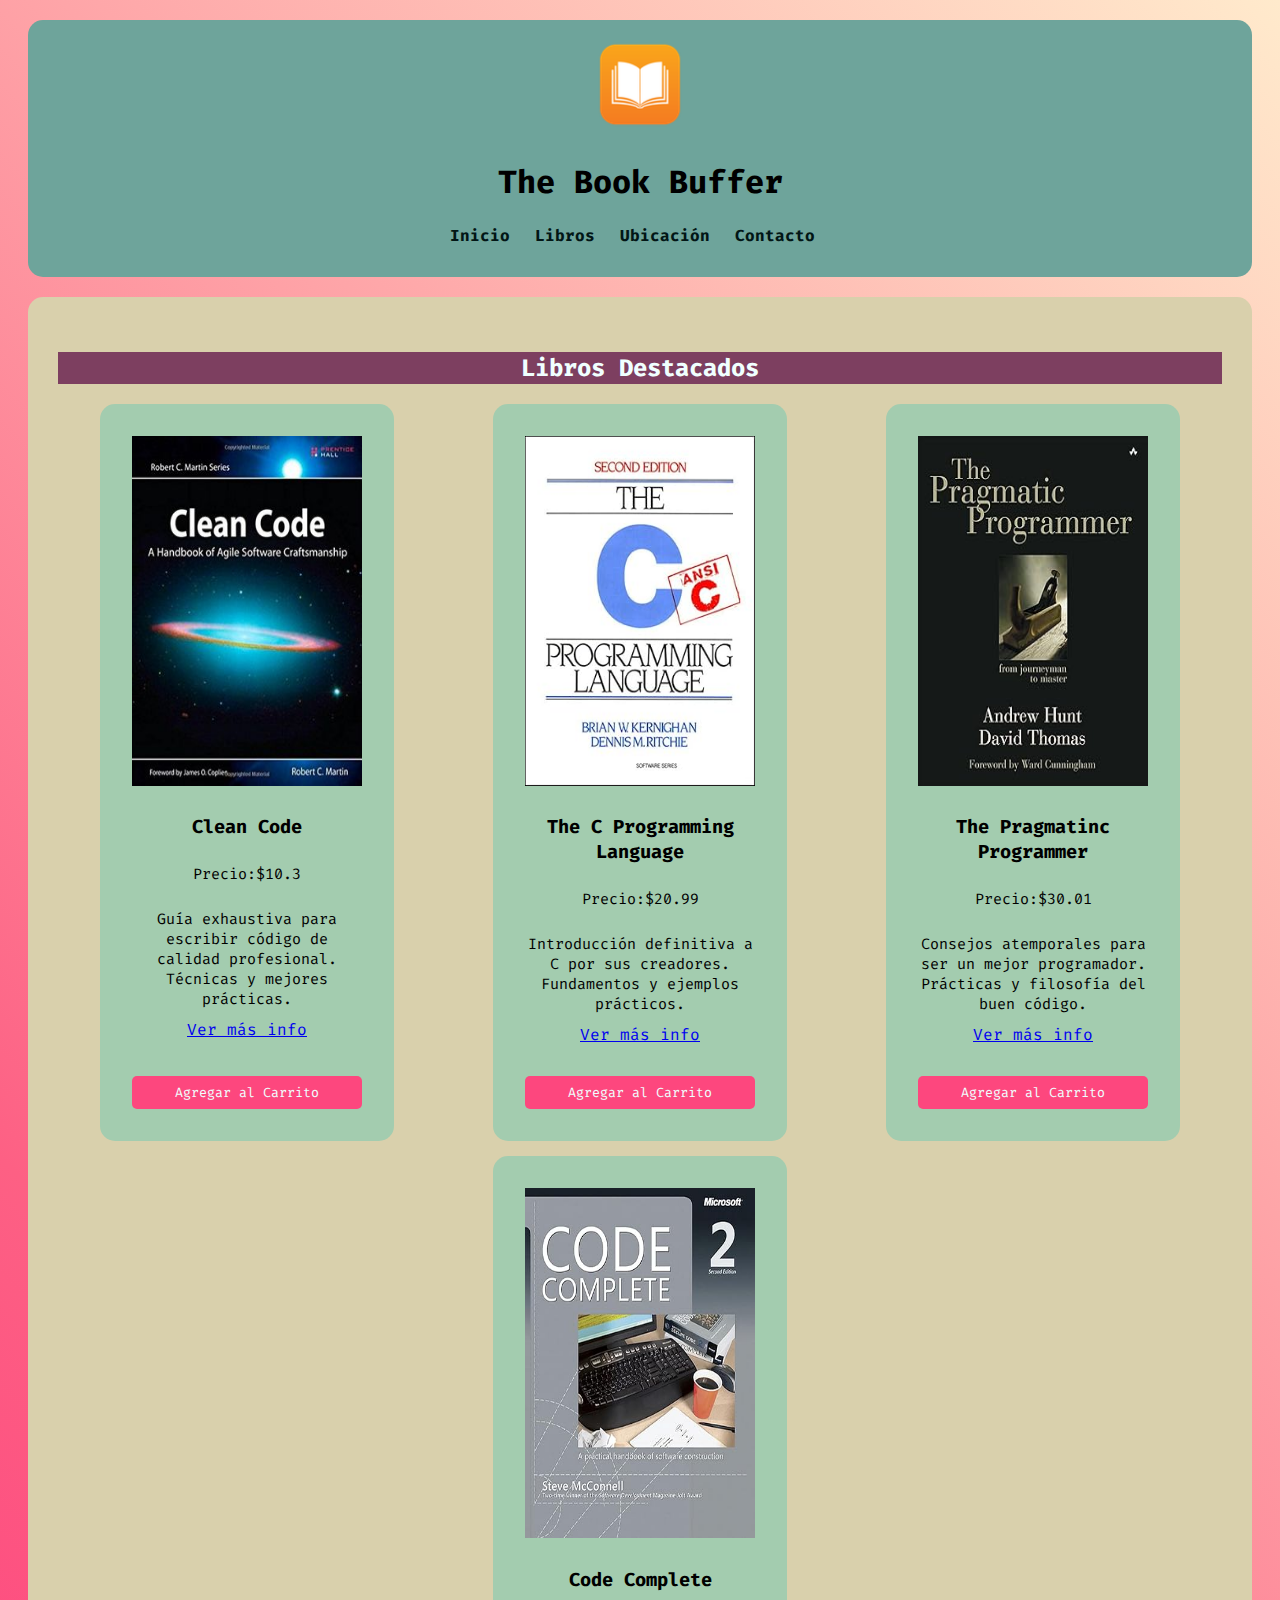
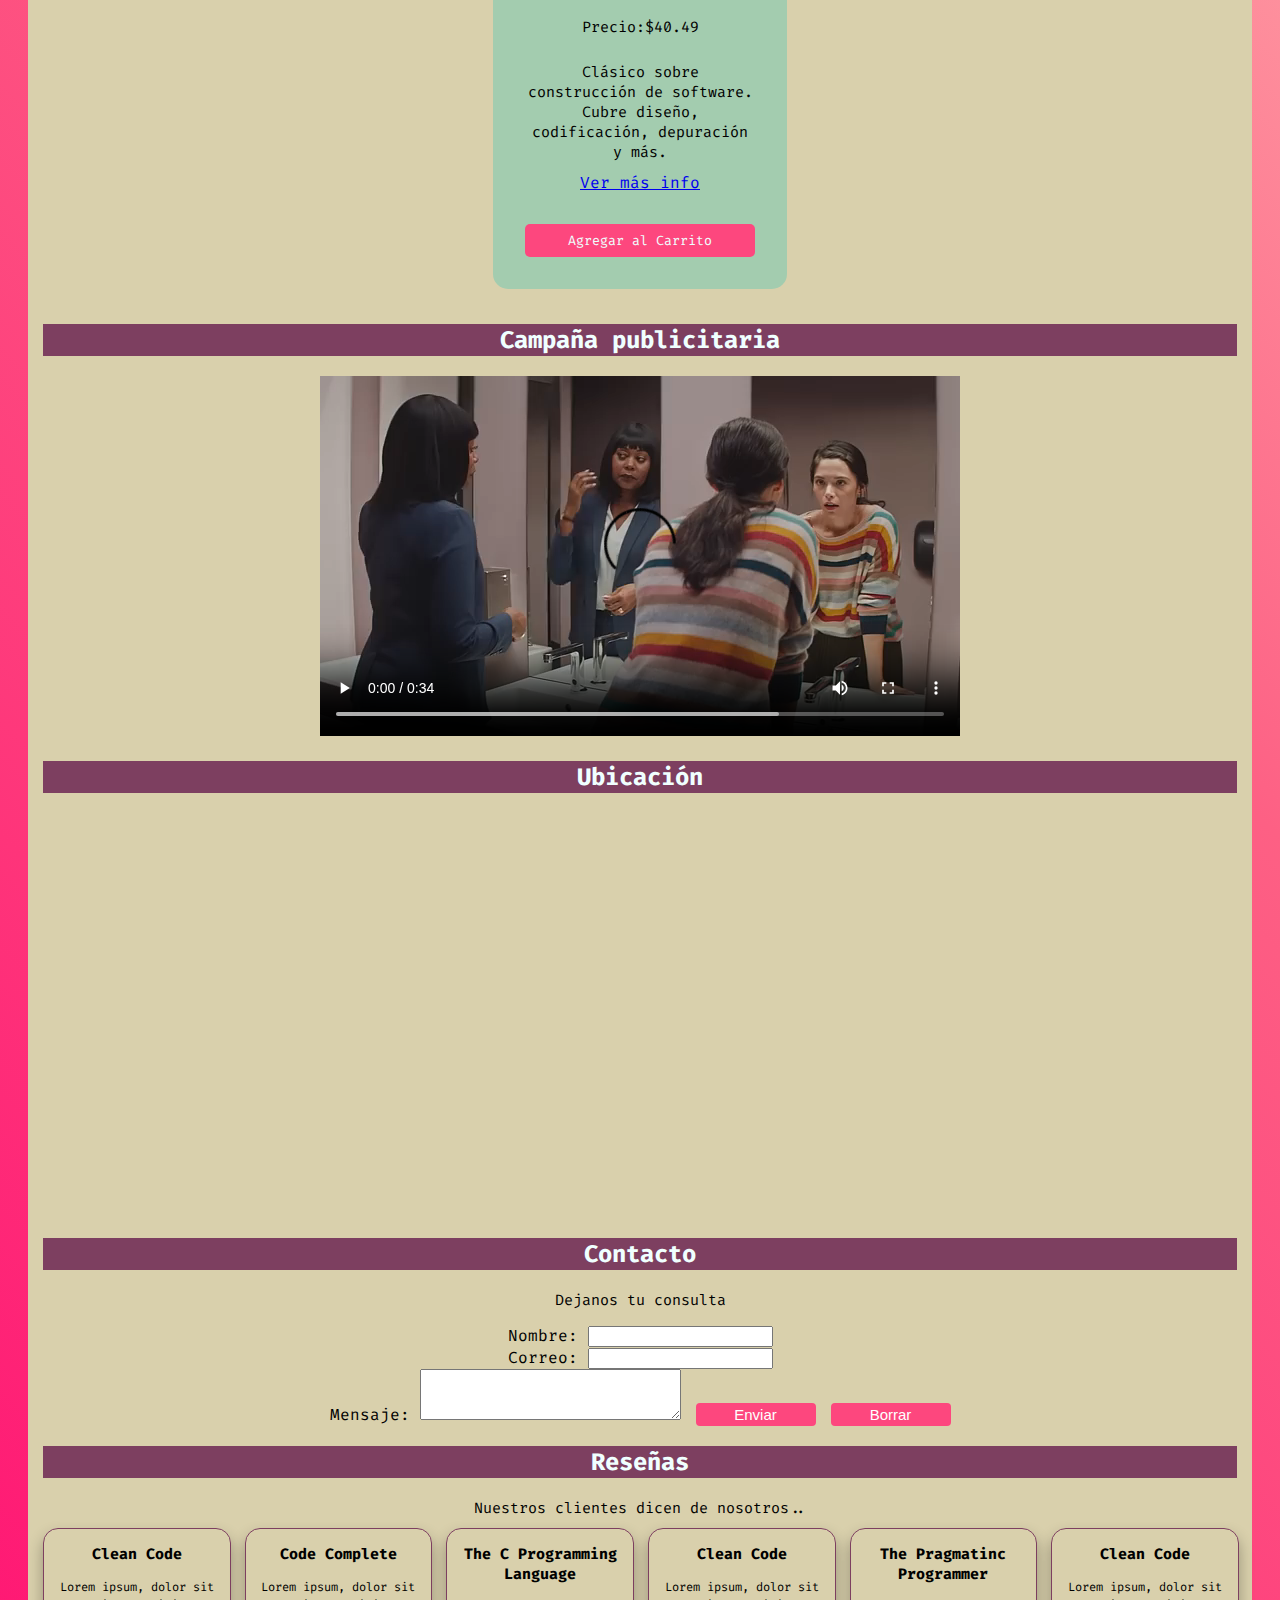
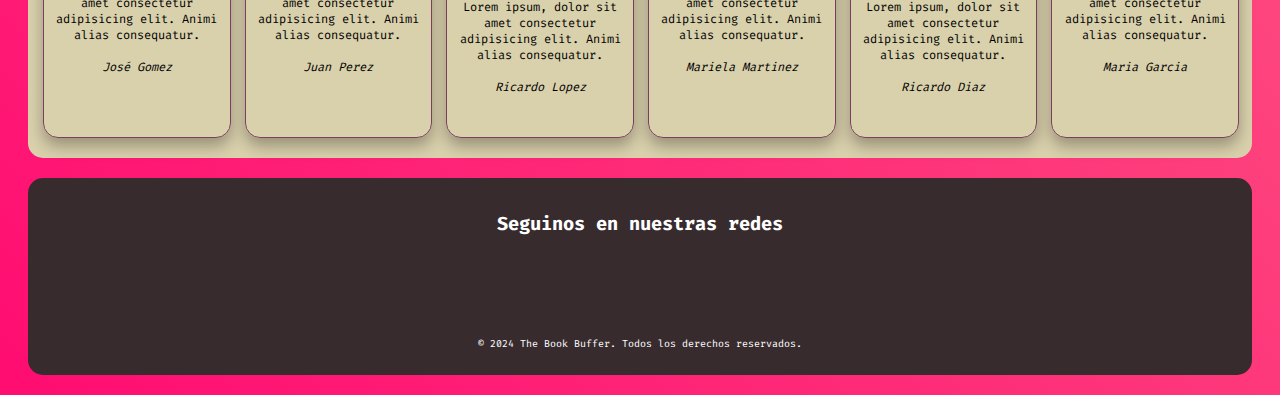
<file: index.html>
<!DOCTYPE html>
<html lang="es">

<head>
    <meta charset="UTF-8">
    <meta name="viewport" content="width=device-width, initial-scale=1.0">

    <link rel="preconnect" href="https://fonts.googleapis.com">
    <link rel="preconnect" href="https://fonts.gstatic.com" crossorigin>
    <link href="https://fonts.googleapis.com/css2?family=Fira+Code:wght@300..700&display=swap" rel="stylesheet">

    <link rel="stylesheet" href="https://cdnjs.cloudflare.com/ajax/libs/font-awesome/6.6.0/css/all.min.css"
        integrity="sha512-Kc323vGBEqzTmouAECnVceyQqyqdsSiqLQISBL29aUW4U/M7pSPA/gEUZQqv1cwx4OnYxTxve5UMg5GT6L4JJg=="
        crossorigin="anonymous" referrerpolicy="no-referrer" />

    <link rel="stylesheet" href="styles.css">


    <title>The Book Buffer</title>
</head>

<body>

    <!-- HEADER -->
    <header>
        <img src="images/logoPDP.png" alt="" width="100">
        <h1>The Book Buffer</h1>
        <nav>
            <ul class="nav-list">
                <li><a href="index.html">Inicio</a></li>
                <li><a href="#libos">Libros</a></li>
                <li><a href="#ubicacion">Ubicación</a></li>
                <li><a href="#contacto">Contacto</a></li>
            </ul>
        </nav>
    </header>

    <!-- MAIN -->
    <main>

        <!-- Sección Libors -->
        <section id="libros">
            <h2>Libros Destacados</h2>
            <div class="tarjetas"></div>
        </section>

        <!-- Sección Carrito -->
        <section id="carrito">
            <h2>Carrito</h2>
            <ul id="listaCarrito"></ul><br>
            <label for="" class="pagar" >Total a pagar: </label>
            <label id="lblTotalPagar" for="" class="pagar" >$0.00</label><br>
            <input id="pagarTotal" value="Ir a Pagar" class="buttonIrAPagar">
            <input id="borrarCarrito" type="button" value="Borrar Carrito" class="buttonIrAPagar">
        </section>

        <!-- Sección Video -->
        <section id="video">
            <h2>Campaña publicitaria</h2>
            <video controls>
                <source src="videos/Book.mp4" type="video/mp4">
                <track src="videos/Book.vtt" kind="subtitles" srclang="es" label="Etarjetasspañol">
                </div>
            </video>
        </section>

        <!-- Sección Ubicacion -->
        <section id="ubicacion">
            <h2>Ubicación</h2>
            <div class="mapouter">
                <div class="gmap_canvas"><iframe width="400" height="400" id="gmap_canvas"
                        src="https://maps.google.com/maps?q=Av.%20Rivadavia%206527/29/31,%20C1406%20GLI,%20Cdad.%20Aut%C3%B3noma%20de%20Buenos%20Aires&t=&z=13&ie=UTF8&iwloc=&output=embed"
                        frameborder="0" scrolling="no" marginheight="0" marginwidth="0"></iframe><a
                        href="https://123movies-to.org"></a><br>
                    <style>
                        .mapouter {
                            position: relative;
                            text-align: right;
                            height: 400px;
                            width: 400px;
                        }
                    </style><a href="https://www.embedgooglemap.net"></a>
                    <style>
                        .gmap_canvas {
                            overflow: hidden;
                            background: none !important;
                            height: 400px;
                            width: 400px;
                        }
                    </style>
                </div>
            </div>
        </section>

        <!-- Sección contacto -->
        <section id="contacto">
            <h2>Contacto</h2>
            <p>Dejanos tu consulta</p>
            <div class="contacto-container">
                <form action="https://formspree.io/f/xeoqazbb" method="POST">
                    <label>Nombre: <input type="text" name="name" cols="25"></label><br>
                    <label>Correo: <input type="email" name="email" cols="25"></label><br>
                    <label>Mensaje: <textarea name="message" rows="3" cols="30"></textarea></label>
                    <button type="submit" class="buttonContacto">Enviar</button>
                    <button type="reset" class="buttonContacto">Borrar</button>
                </form>
            </div>
        </section>

        <section>
            <h2>Reseñas</h2>
            <p>Nuestros clientes dicen de nosotros..</p>
            <div class="reseñas">
            </div>
        </section>
    </main>

    <!-- FOOTER -->
    <footer>
        <h3>Seguinos en nuestras redes</h3>

        <div class="redes">
            <ul>
                <li><i class="fa-brands fa-square-x-twitter"></i> </li>
                <li><i class="fa-brands fa-square-instagram"></i> </li>
                <li><i class="fa-brands fa-youtube"> </i> </li>
                <li><i class="fa-brands fa-linkedin"></i> </i> </li>
            </ul>
        </div>
        <p>© 2024 The Book Buffer. Todos los derechos reservados.</p>
    </footer>
    <script src="scripts.js"></script>
</body>

</html>
</file>
<file: styles.css>
body {
  /* background-color: burlywood; */
  /* background: linear-gradient(to right, #ff7e5f, #feb47b); */
  background: linear-gradient(45deg, #ff0c71, #fd6084, #ffeacc);
  font-family: "Fira Code", monospace;
}

/* ----------------------- header ----------------------- */

header {
  text-align: center;
  margin: 20px;
  padding: 15px;
  border: 2px;
  background-color: #6ea49b;
  border-radius: 15px;
}

h1 {
  color: black;
}

.nav-list {
  list-style-type: none;
  padding: 0;
}

nav ul li {
  display: inline;
  margin-right: 15px;
}

nav a {
  text-decoration: none;
  color: rgb(2, 22, 22);
  font-weight: bold;
}

/* ----------------------- mian ----------------------- */

main {
  text-align: center;
  margin: 20px;
  padding: 15px;
  border: 2px;
  background-color: #d9d0ac;
  border-radius: 15px;
}

main p {
  font-size: 15px;
}

h2 {
  background-color: #7d3f60;
  color: azure;
}

#libros {
  margin-top: 5px;
  padding: 15px;
}

#libros img {
  height: 350px;
  width: 100%;
}

.tarjetas {
  display: flex;
  flex-wrap: wrap;
  justify-content: space-around;
  gap: 15px;
}

.tarjeta {
  padding: 2rem;
  width: 230px;
  background-color: #a3ccaf;
  border-radius: 15px;
  display: flex;
  flex-direction: column;
  justify-content: space-between;
  min-height: 300px;
}

.tarjeta img,
.tarjeta h3,
.tarjeta p,
.tarjeta a {
  margin-bottom: 10px;
}

.tarjeta input[type="button"] {
  margin-top: auto;
}

.reseñas {
  display: grid;
  grid-template-columns: repeat(auto-fit, minmax(150px, 1fr));
  gap: 1rem;
  height: 100%;
  transform: translateY(-5px);
}

.reseñas h3 {
  font-size: 15px;
}

.reseña {
  width: 100%;
  height: 13rem;
  border: 1px solid #7d3f60;
  border-radius: 15px;
  transition: transform 0.3s;
  box-shadow: 0 8px 15px rgba(0, 0, 0, 0.3);
}

.reseña:hover {
  transform: translateY(-5px);
}

.reseña p {
  font-size: 12px;
}

.reseña cite {
  font-size: 12px;
}

#ubicacion {
  text-align: center;
  margin: 20px auto;
}

#ubicacion .mapouter {
  display: inline-block;
}

.btnAgregar {
  font-family: "Fira Code", monospace;
  background-color: #fd477e;
  color: azure;
  border: none;
  padding: 0.5rem 1rem;
  border-radius: 5px;
  cursor: pointer;
  transition: background-color 0.3s ease;
  margin-top: auto;
  width: 100%;
  box-sizing: border-box;
}

.btnAgregar:hover {
  background-color: #612f48;
}

.btnAgregar:active {
  background-color: #50243a;
  transform: scale(0.98);
}

.tarjeta input[type="button"],
.btnAgregar {
  margin-top: auto;
}

.pagar{
  font-weight: bold;
  font-size: 20px;
}

#carrito ul {
  list-style: none;
  padding: 0;
  margin: 0; 
}


#listaCarrito li button {
  background-color: #fd477e;
  color: white;
  border: none;
  padding: 4px 8px;
  margin-left: 5px;
  border-radius: 4px;
  cursor: pointer;
  font-size: 10px;
  line-height: 1; 
  transition: background-color 0.3s ease, transform 0.2s ease;

}

#listaCarrito li button:hover {
  background-color: #c82333;
  transform: scale(1.1);
}

#listaCarrito li button:active {
  background-color: #bd2130;
  transform: scale(0.95);
}

.buttonIrAPagar {
  text-align: center;
  width: 120px;
  background-color: green;
  color: white;
  border: none;
  padding: 4px 8px;
  margin-left: 5px;
  border-radius: 4px;
  cursor: pointer;
  font-size: 15px;
  line-height: 1; 
  transition: background-color 0.3s ease, transform 0.2s ease;

}

.buttonIrAPagar:hover {
  background-color: yellow;
  color: #000;
  transform: scale(1.1);
}


.buttonContacto {
  text-align: center;
  width: 120px;
  background-color: #fd477e;
  color: white;
  border: none;
  padding: 4px 8px;
  margin-left: 5px;
  border-radius: 4px;
  cursor: pointer;
  font-size: 15px;
  line-height: 1; 
  transition: background-color 0.3s ease, transform 0.2s ease;

}

.buttonContacto:hover {
  background-color: #c82333;
  transform: scale(1.1);
}


/* ----------------------- footer ----------------------- */

footer {
  text-align: center;
  margin: 20px;
  padding: 15px;
  border: 2px;
  background-color: #372b2e;
  border-radius: 15px;
}

footer p {
  color: white;
  font-size: 10px;
}

footer ul li {
  list-style-type: none;
  padding: 0;
  display: inline;
  margin-right: 10px;
  color: white;
  font-size: 30px;
}

footer h3 {
  color: white;
}

.redes {
  display: flex;
  justify-content: space-around;
}

/* ----------------------- @media  ----------------------- */

@media (max-width: 768px) {
  header {
    margin: 10px;
    padding: 10px;
  }

  .nav-list {
    display: flex;
    flex-direction: column;
    align-items: center;
  }

  .nav-list li {
    margin: 5px 0;
  }

  main {
    margin: 10px;
    padding: 10px;
  }

  .tarjetas {
    flex-direction: column;
    align-items: center;
  }

  .tarjeta {
    width: 90%;
    padding: 1rem;
  }

  #libros img {
    height: auto;
    max-width: 100%;
  }

  video {
    height: auto;
    max-width: 100%;
  }

  .reseñas {
    grid-template-columns: 1fr;
  }

  .reseña {
    width: 100%;
    height: auto;
  }

  footer {
    margin: 10px;
    padding: 10px;
  }

  footer ul li {
    font-size: 24px;
  }
}
</file>
